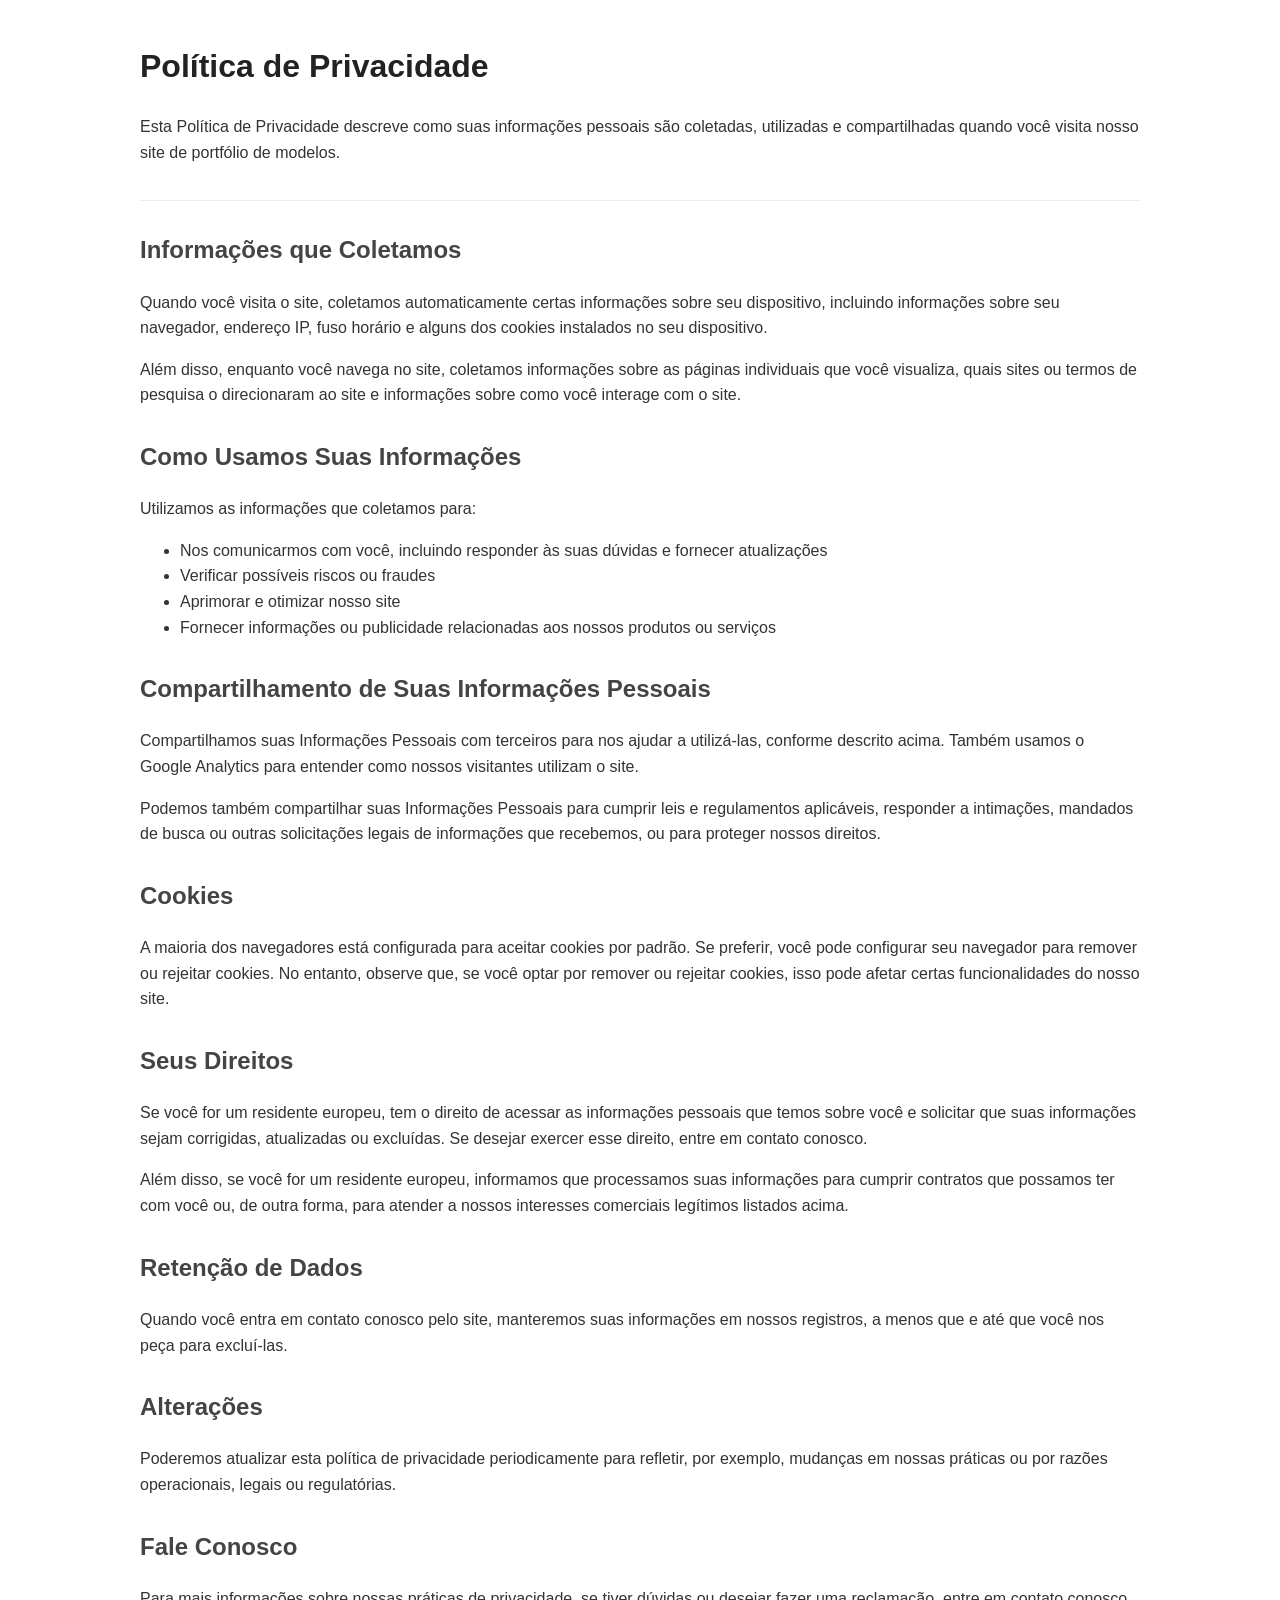
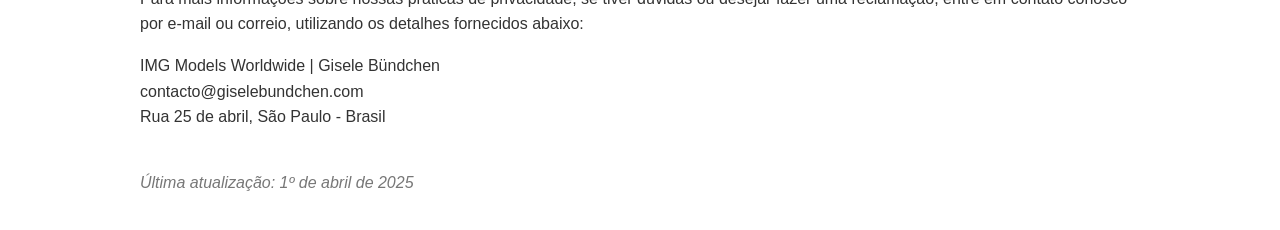
<file: politica.html>
<!DOCTYPE html>
<html lang="en">

<head>
  <meta charset="UTF-8">
  <meta name="viewport" content="width=device-width, initial-scale=1.0">
  <title>Política de Privacidade</title>
  <link rel="stylesheet" href="politica.css">
</head>

<body>
  <header>
    <h1>Política de Privacidade</h1>
    <p>Esta Política de Privacidade descreve como suas informações pessoais são coletadas, utilizadas e compartilhadas quando você visita nosso site de portfólio de modelos.</p>
  </header>
  <section>
    <h2>Informações que Coletamos</h2>
    <p>Quando você visita o site, coletamos automaticamente certas informações sobre seu dispositivo, incluindo informações sobre seu navegador, endereço IP, fuso horário e alguns dos cookies instalados no seu dispositivo.</p>
    <p>Além disso, enquanto você navega no site, coletamos informações sobre as páginas individuais que você visualiza, quais sites ou termos de pesquisa o direcionaram ao site e informações sobre como você interage com o site.</p>
  </section>
  <section>
    <h2>Como Usamos Suas Informações</h2>
    <p>Utilizamos as informações que coletamos para:</p>
    <ul>
      <li>Nos comunicarmos com você, incluindo responder às suas dúvidas e fornecer atualizações</li>
      <li>Verificar possíveis riscos ou fraudes</li>
      <li>Aprimorar e otimizar nosso site</li>
      <li>Fornecer informações ou publicidade relacionadas aos nossos produtos ou serviços</li>
    </ul>
  </section>
  <section>
    <h2>Compartilhamento de Suas Informações Pessoais</h2>
    <p>Compartilhamos suas Informações Pessoais com terceiros para nos ajudar a utilizá-las, conforme descrito acima. Também usamos o Google Analytics para entender como nossos visitantes utilizam o site.</p>
    <p>Podemos também compartilhar suas Informações Pessoais para cumprir leis e regulamentos aplicáveis, responder a intimações, mandados de busca ou outras solicitações legais de informações que recebemos, ou para proteger nossos direitos.</p>
  </section>
  <section>
    <h2>Cookies</h2>
    <p>A maioria dos navegadores está configurada para aceitar cookies por padrão. Se preferir, você pode configurar seu navegador para remover ou rejeitar cookies. No entanto, observe que, se você optar por remover ou rejeitar cookies, isso pode afetar certas funcionalidades do nosso site.</p>
  </section>
  <section>
    <h2>Seus Direitos</h2>
    <p>Se você for um residente europeu, tem o direito de acessar as informações pessoais que temos sobre você e solicitar que suas informações sejam corrigidas, atualizadas ou excluídas. Se desejar exercer esse direito, entre em contato conosco.</p>
    <p>Além disso, se você for um residente europeu, informamos que processamos suas informações para cumprir contratos que possamos ter com você ou, de outra forma, para atender a nossos interesses comerciais legítimos listados acima.</p>
  </section>
  <section>
    <h2>Retenção de Dados</h2>
    <p>Quando você entra em contato conosco pelo site, manteremos suas informações em nossos registros, a menos que e até que você nos peça para excluí-las.</p>
  </section>
  <section>
    <h2>Alterações</h2>
    <p>Poderemos atualizar esta política de privacidade periodicamente para refletir, por exemplo, mudanças em nossas práticas ou por razões operacionais, legais ou regulatórias.</p>
  </section>
  <section>
    <h2>Fale Conosco</h2>
    <p>Para mais informações sobre nossas práticas de privacidade, se tiver dúvidas ou desejar fazer uma reclamação, entre em contato conosco por e-mail ou correio, utilizando os detalhes fornecidos abaixo:</p>
    <p>IMG Models Worldwide | Gisele Bündchen
      <br>contacto@giselebundchen.com
      <br>Rua 25 de abril, São Paulo - Brasil
    </p>
  </section>
  <p class="last-updated">Última atualização: 1º de abril de 2025</p>

</body>

</html>
</file>
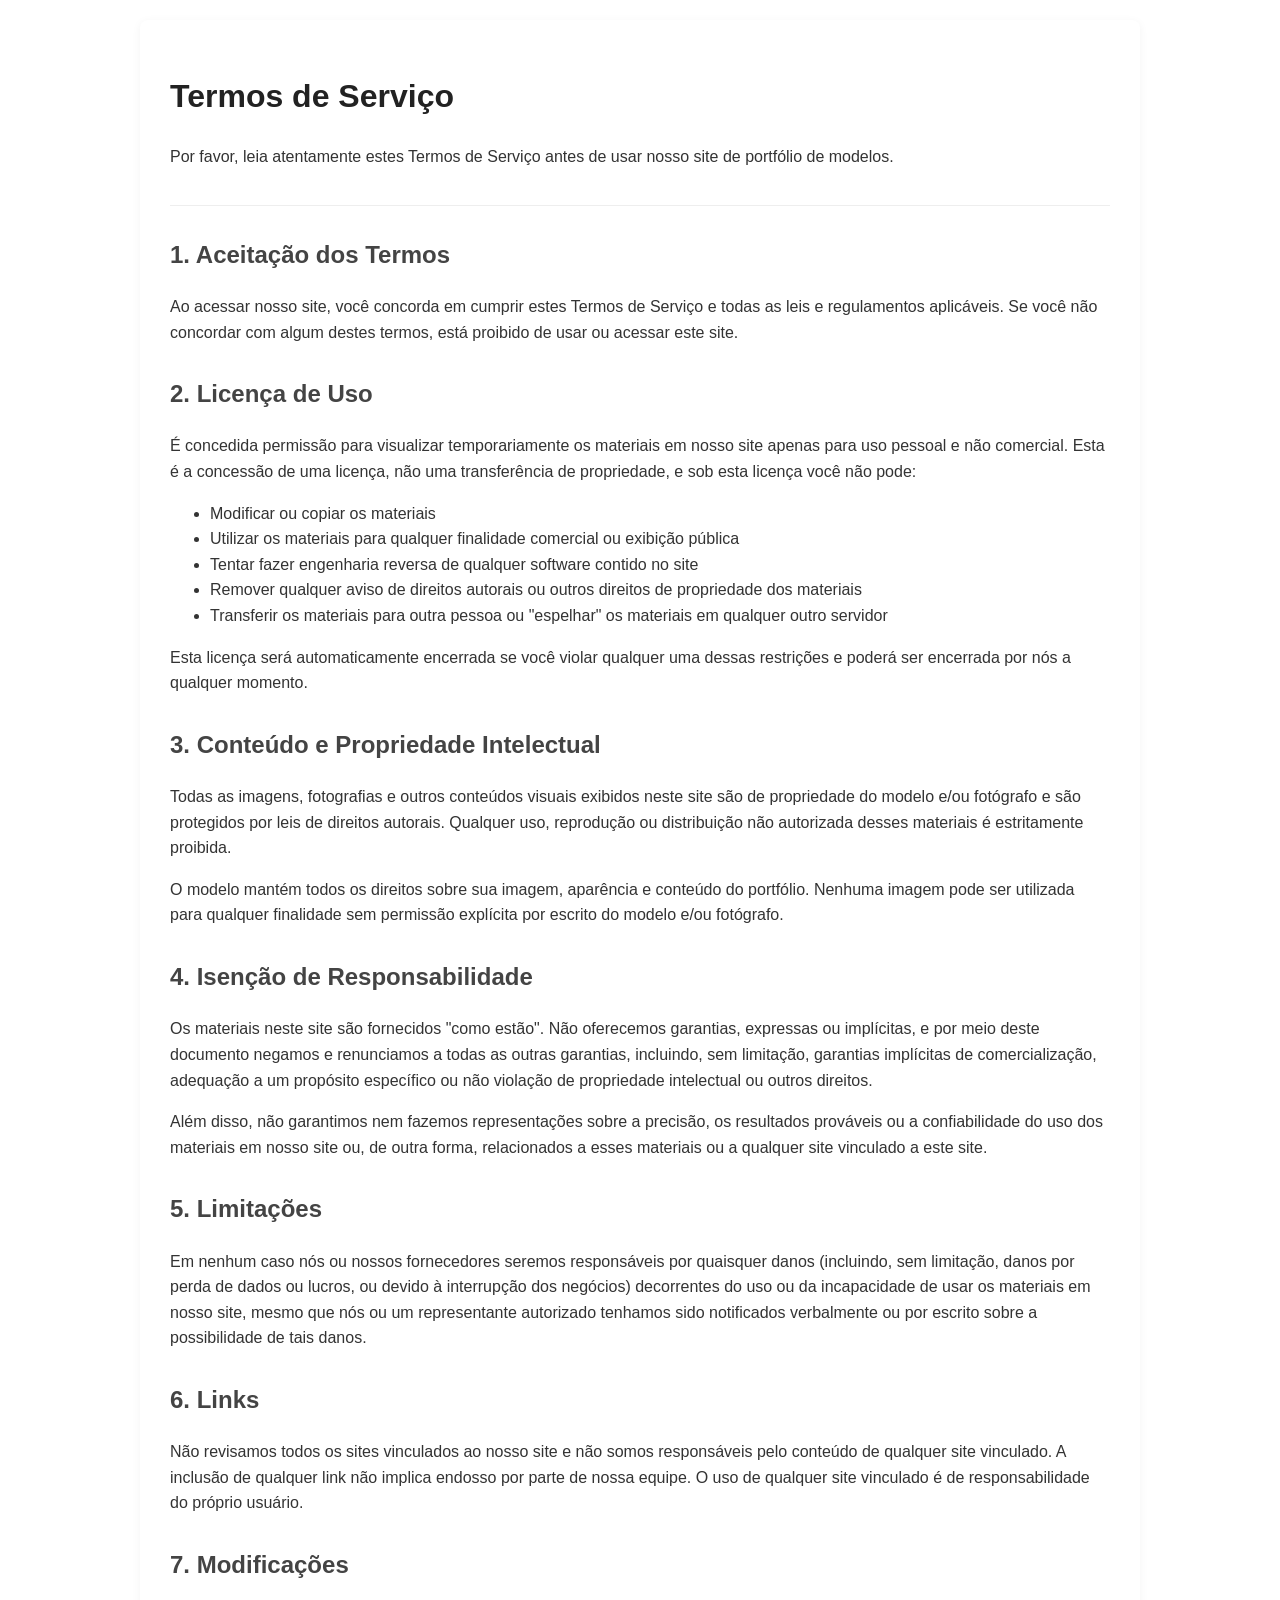
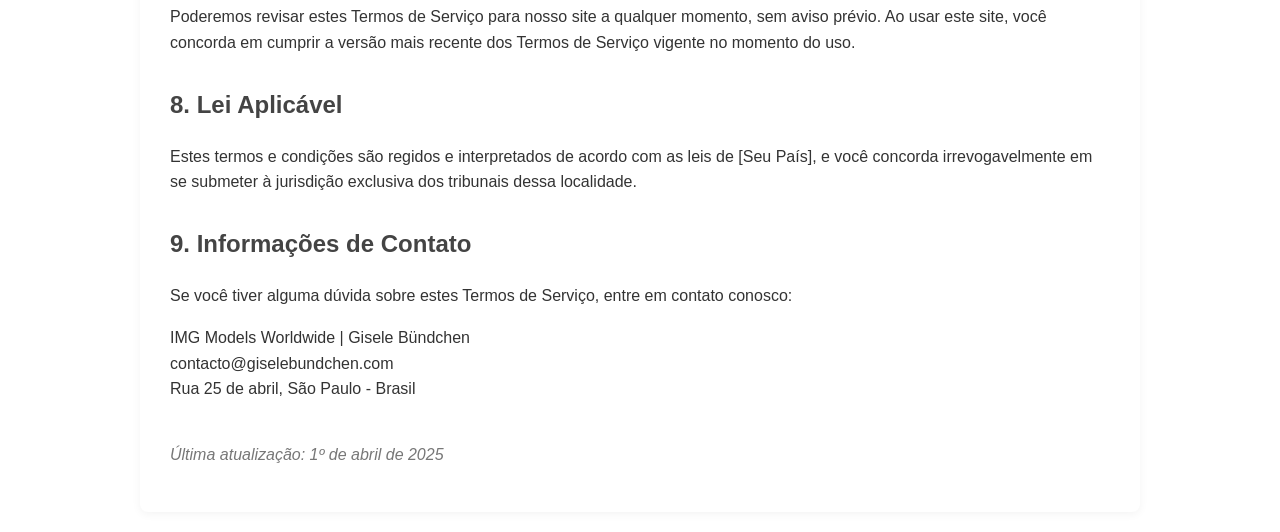
<file: termo.html>
<!DOCTYPE html>
<html lang="en">

<head>
  <meta charset="UTF-8">
  <meta name="viewport" content="width=device-width, initial-scale=1.0">
  <title>Terms of Service | Model Portfolio</title>
  <link rel="stylesheet" href="termo.css">
</head>

<body>
  <div class="container">
    <header>
      <h1>Termos de Serviço</h1>
      <p>Por favor, leia atentamente estes Termos de Serviço antes de usar nosso site de portfólio de modelos.</p>
    </header>
    <section>
      <h2>1. Aceitação dos Termos</h2>
      <p>Ao acessar nosso site, você concorda em cumprir estes Termos de Serviço e todas as leis e regulamentos aplicáveis. Se você não concordar com algum destes termos, está proibido de usar ou acessar este site.</p>
    </section>
    <section>
      <h2>2. Licença de Uso</h2>
      <p>É concedida permissão para visualizar temporariamente os materiais em nosso site apenas para uso pessoal e não comercial. Esta é a concessão de uma licença, não uma transferência de propriedade, e sob esta licença você não pode:</p>
      <ul>
        <li>Modificar ou copiar os materiais</li>
        <li>Utilizar os materiais para qualquer finalidade comercial ou exibição pública</li>
        <li>Tentar fazer engenharia reversa de qualquer software contido no site</li>
        <li>Remover qualquer aviso de direitos autorais ou outros direitos de propriedade dos materiais</li>
        <li>Transferir os materiais para outra pessoa ou "espelhar" os materiais em qualquer outro servidor</li>
      </ul>
      <p>Esta licença será automaticamente encerrada se você violar qualquer uma dessas restrições e poderá ser encerrada por nós a qualquer momento.</p>
    </section>
    <section>
      <h2>3. Conteúdo e Propriedade Intelectual</h2>
      <p>Todas as imagens, fotografias e outros conteúdos visuais exibidos neste site são de propriedade do modelo e/ou fotógrafo e são protegidos por leis de direitos autorais. Qualquer uso, reprodução ou distribuição não autorizada desses materiais é estritamente proibida.</p>
      <p>O modelo mantém todos os direitos sobre sua imagem, aparência e conteúdo do portfólio. Nenhuma imagem pode ser utilizada para qualquer finalidade sem permissão explícita por escrito do modelo e/ou fotógrafo.</p>
    </section>
    <section>
      <h2>4. Isenção de Responsabilidade</h2>
      <p>Os materiais neste site são fornecidos "como estão". Não oferecemos garantias, expressas ou implícitas, e por meio deste documento negamos e renunciamos a todas as outras garantias, incluindo, sem limitação, garantias implícitas de comercialização, adequação a um propósito específico ou não violação de propriedade intelectual ou outros direitos.</p>
      <p>Além disso, não garantimos nem fazemos representações sobre a precisão, os resultados prováveis ou a confiabilidade do uso dos materiais em nosso site ou, de outra forma, relacionados a esses materiais ou a qualquer site vinculado a este site.</p>
    </section>
    <section>
      <h2>5. Limitações</h2>
      <p>Em nenhum caso nós ou nossos fornecedores seremos responsáveis por quaisquer danos (incluindo, sem limitação, danos por perda de dados ou lucros, ou devido à interrupção dos negócios) decorrentes do uso ou da incapacidade de usar os materiais em nosso site, mesmo que nós ou um representante autorizado tenhamos sido notificados verbalmente ou por escrito sobre a possibilidade de tais danos.</p>
    </section>
    <section>
      <h2>6. Links</h2>
      <p>Não revisamos todos os sites vinculados ao nosso site e não somos responsáveis pelo conteúdo de qualquer site vinculado. A inclusão de qualquer link não implica endosso por parte de nossa equipe. O uso de qualquer site vinculado é de responsabilidade do próprio usuário.</p>
    </section>
    <section>
      <h2>7. Modificações</h2>
      <p>Poderemos revisar estes Termos de Serviço para nosso site a qualquer momento, sem aviso prévio. Ao usar este site, você concorda em cumprir a versão mais recente dos Termos de Serviço vigente no momento do uso.</p>
    </section>
    <section>
      <h2>8. Lei Aplicável</h2>
      <p>Estes termos e condições são regidos e interpretados de acordo com as leis de [Seu País], e você concorda irrevogavelmente em se submeter à jurisdição exclusiva dos tribunais dessa localidade.</p>
    </section>
    <section>
      <h2>9. Informações de Contato</h2>
      <p>Se você tiver alguma dúvida sobre estes Termos de Serviço, entre em contato conosco:</p>
      <p>IMG Models Worldwide | Gisele Bündchen
        <br>contacto@giselebundchen.com
        <br>Rua 25 de abril, São Paulo - Brasil
      </p>
    </section>
    <p class="last-updated">Última atualização: 1º de abril de 2025</p>
  </div>
</body>

</html>
</file>
<file: politica.css>
body {
  font-family: "Arial", sans-serif;
  line-height: 1.6;
  color: #333;
  max-width: 1000px;
  margin: 0 auto;
  padding: 20px;
}
header {
  border-bottom: 1px solid #eee;
  padding-bottom: 20px;
  margin-bottom: 30px;
}
h1 {
  color: #222;
}
h2 {
  color: #444;
  margin-top: 30px;
}
p {
  margin-bottom: 15px;
}
.last-updated {
  font-style: italic;
  color: #777;
  margin-top: 40px;
}
.container {
  background-color: #fff;
  padding: 30px;
  border-radius: 8px;
  box-shadow: 0 2px 10px rgba(0, 0, 0, 0.05);
}
@media (max-width: 768px) {
  body {
    padding: 15px;
  }
  .container {
    padding: 20px;
  }
}
</file>
<file: termo.css>
body {
  font-family: "Arial", sans-serif;
  line-height: 1.6;
  color: #333;
  max-width: 1000px;
  margin: 0 auto;
  padding: 20px;
}
header {
  border-bottom: 1px solid #eee;
  padding-bottom: 20px;
  margin-bottom: 30px;
}
h1 {
  color: #222;
}
h2 {
  color: #444;
  margin-top: 30px;
}
p {
  margin-bottom: 15px;
}
.last-updated {
  font-style: italic;
  color: #777;
  margin-top: 40px;
}
.container {
  background-color: #fff;
  padding: 30px;
  border-radius: 8px;
  box-shadow: 0 2px 10px rgba(0, 0, 0, 0.05);
}
@media (max-width: 768px) {
  body {
    padding: 15px;
  }
  .container {
    padding: 20px;
  }
}
</file>
